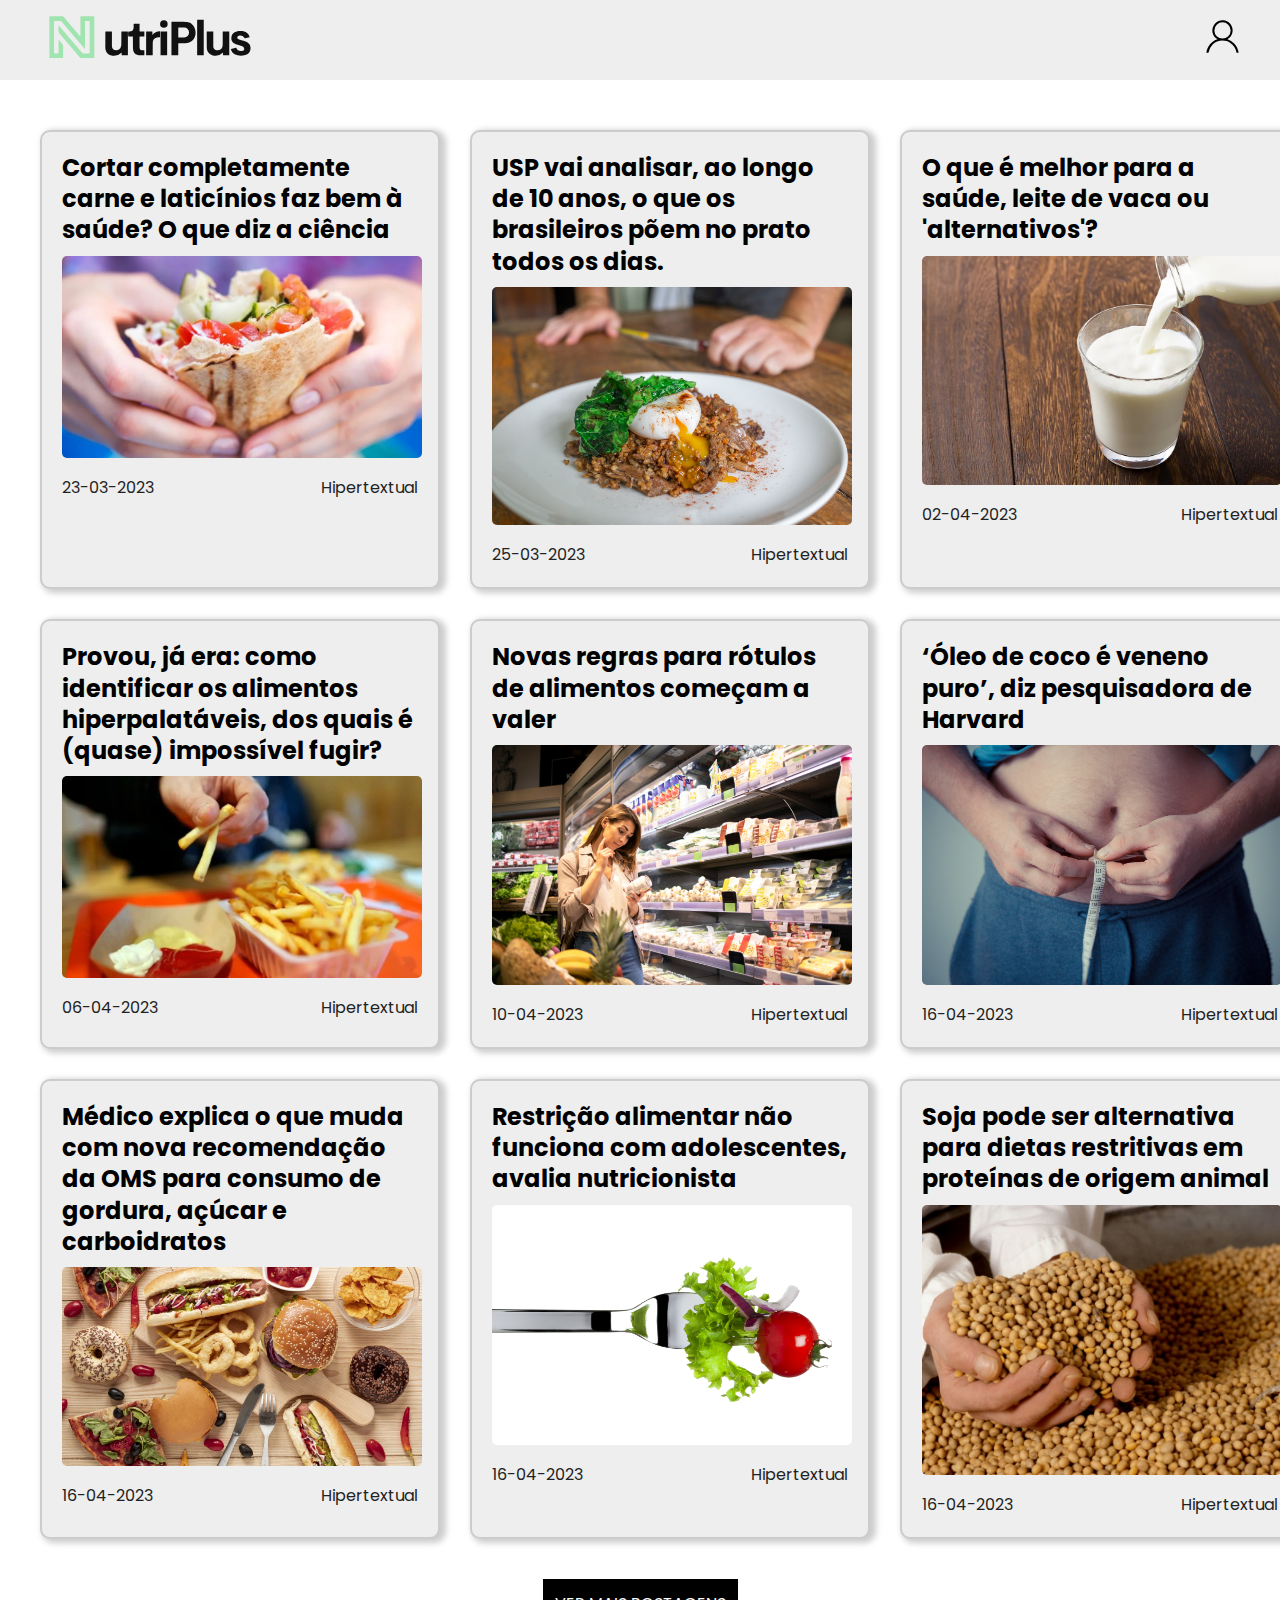
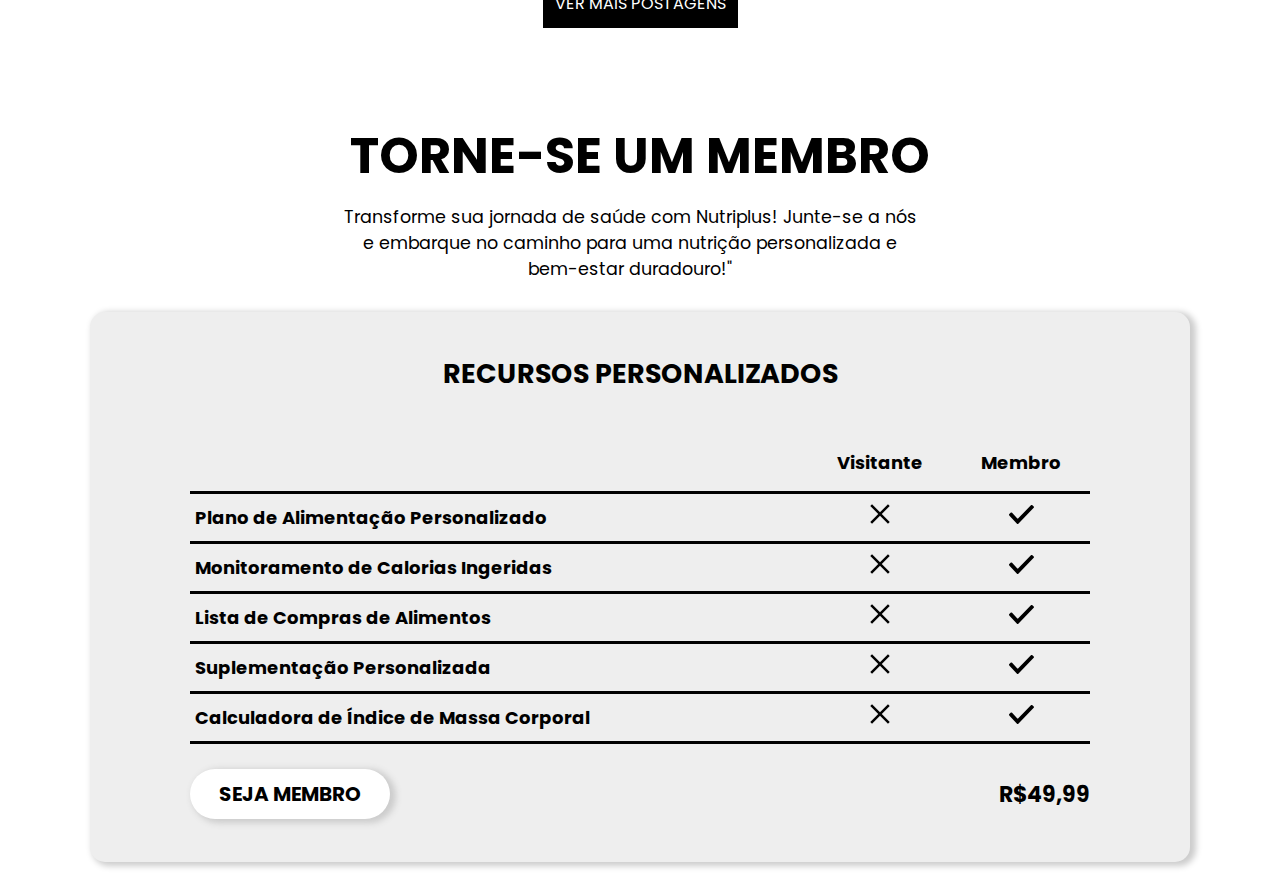
<file: index.html>
<!DOCTYPE html>
<html lang="en">

<head>
    <meta charset="UTF-8">
    <meta name="viewport" content="width=device-width, initial-scale=1.0">
    <link rel="stylesheet" href="style.css">
    <link rel="preconnect" href="https://fonts.googleapis.com">
    <link rel="preconnect" href="https://fonts.gstatic.com" crossorigin>
    <link href="https://fonts.googleapis.com/css2?family=Poppins:wght@500;600;700&display=swap" rel="stylesheet">
    <link rel="shortcut icon" href="images/logo-2.svg" type="image/x-icon">
    <title>NutriPlus</title>
</head>

<body>
    <header>
        <div class="container">
            <div class="logo">
                <a href=""><img src="images/logo.svg" alt=""></a>
            </div>
            <div class="person">
                <a href="./pages/login.html"><img src="images/icone-perfil.svg" alt=""></a>
            </div>
        </div>
    </header>

    <section id="blog">
        <div class="container">
            <div class="noticias">
                <div class="card">
                    <div class="headline">
                        <h2>Cortar completamente carne e laticínios faz bem à saúde? O que diz a ciência
                        </h2>
                    </div>
                    <div class="box-image">
                        <img src="images/img-1.jpg" alt="">
                    </div>
                    <div class="box-data">
                        <div class="data">23-03-2023</div>
                        <div class="source">Hipertextual</div>
                    </div>
                </div>

                <div class="card">
                    <div class="headline" id="d">
                        <h2>USP vai analisar, ao longo de 10 anos, o que os brasileiros põem no prato todos os dias.</h2>
                    </div>
                    <div class="box-image">
                        <img src="images/img-2.jpg" alt="">
                    </div>
                    <div class="box-data">
                        <div class="data">25-03-2023</div>
                        <div class="source">Hipertextual</div>
                    </div>
                </div>

                <div class="card">
                    <div class="headline">
                        <h2>O que é melhor para a saúde, leite de vaca ou 'alternativos'?
                        </h2>
                    </div>
                    <div class="box-image">
                        <img src="images/img-3.jpg" alt="">
                    </div>
                    <div class="box-data">
                        <div class="data">02-04-2023</div>
                        <div class="source">Hipertextual</div>
                    </div>
                </div>

                <div class="card">
                    <div class="headline">
                        <h2>Provou, já era: como identificar os alimentos hiperpalatáveis, dos quais é (quase) impossível fugir?</h2>
                    </div>
                    <div class="box-image">
                        <img src="images/img-4.jpg" alt="">
                    </div>
                    <div class="box-data">
                        <div class="data">06-04-2023</div>
                        <div class="source">Hipertextual</div>
                    </div>
                </div>

                <div class="card">
                    <div class="headline">
                        <h2>Novas regras para rótulos de alimentos começam a valer
                        </h2>
                    </div>
                    <div class="box-image">
                        <img src="images/img-5.jpg" alt="">
                    </div>
                    <div class="box-data">
                        <div class="data">10-04-2023</div>
                        <div class="source">Hipertextual</div>
                    </div>
                </div>

                <div class="card">
                    <div class="headline">
                        <h2>‘Óleo de coco é veneno puro’, diz pesquisadora de Harvard
                        </h2>
                    </div>
                    <div class="box-image">
                        <img src="images/img-6.jpg" alt="">
                    </div>
                    <div class="box-data">
                        <div class="data">16-04-2023</div>
                        <div class="source">Hipertextual</div>
                    </div>
                </div>

                <div class="card">
                    <div class="headline">
                        <h2>Médico explica o que muda com nova recomendação da OMS para consumo de gordura, açúcar e carboidratos
                        </h2>
                    </div>
                    <div class="box-image">
                        <img src="images/img-7.jpg" alt="">
                    </div>
                    <div class="box-data">
                        <div class="data">16-04-2023</div>
                        <div class="source">Hipertextual</div>
                    </div>
                </div>

                <div class="card">
                    <div class="headline">
                        <h2>Restrição alimentar não funciona com adolescentes, avalia nutricionista
                        </h2>
                    </div>
                    <div class="box-image">
                        <img src="images/img-8.jpg" alt="">
                    </div>
                    <div class="box-data">
                        <div class="data">16-04-2023</div>
                        <div class="source">Hipertextual</div>
                    </div>
                </div>

                <div class="card">
                    <div class="headline">
                        <h2>Soja pode ser alternativa para dietas restritivas em proteínas de origem animal
                        </h2>
                    </div>
                    <div class="box-image">
                        <img src="images/img-9.jpg" alt="">
                    </div>
                    <div class="box-data">
                        <div class="data">16-04-2023</div>
                        <div class="source">Hipertextual</div>
                    </div>
                </div>
            </div>
        </div>
    </section>

    <div class="mais-post">
        <a href="">ver mais postagens</a>
    </div>

    <section id="membro">
        <div class="text-membro">
            <h1>Torne-se um Membro</h1>
            <p>Transforme sua jornada de saúde com Nutriplus! Junte-se a nós e embarque no caminho para uma nutrição personalizada e bem-estar duradouro!"

            </p>
        </div>
    </section>

    <section id="compra">
        <div class="fundo">
            <div class="box">
                <h1>Recursos Personalizados</h1>
                <table>
                    <tr>
                        <td></td>
                        <td id="visitante">Visitante</td>
                        <td id="membro-td">Membro</td>
                    </tr>
                    <tr>
                        <td id="left">Plano de Alimentação Personalizado</td>
                        <td><img src="images/delete.svg" alt=""></td>
                        <td><img src="images/checked.svg" alt="" id="check"></td>
                    </tr>
                    <tr>
                        <td id="left">Monitoramento de Calorias Ingeridas</td>
                        <td><img src="images/delete.svg" alt=""></td>
                        <td><img src="images/checked.svg" alt="" id="check"></td>

                    </tr>
                    <tr>
                        <td id="left">Lista de Compras de Alimentos</td>
                        <td><img src="images/delete.svg" alt=""></td>
                        <td><img src="images/checked.svg" alt="" id="check"></td>

                    </tr>
                    <tr>
                        <td id="left">Suplementação Personalizada</td>
                        <td><img src="images/delete.svg" alt=""></td>
                        <td><img src="images/checked.svg" alt="" id="check"></td>

                    </tr>
                    <tr>
                        <td id="left">Calculadora de Índice de Massa Corporal</td>
                        <td><img src="images/delete.svg" alt=""></td>
                        <td><img src="images/checked.svg" alt="" id="check"></td>

                    </tr>
                </table>
                <div class="botoes">
                    <a href="./pages/pagamento.html">Seja Membro</a>
                    <div class="price">R$49,99</div>
                </div>
            </div>

        </div>

    </section>

   
</body>

</html>
</file>
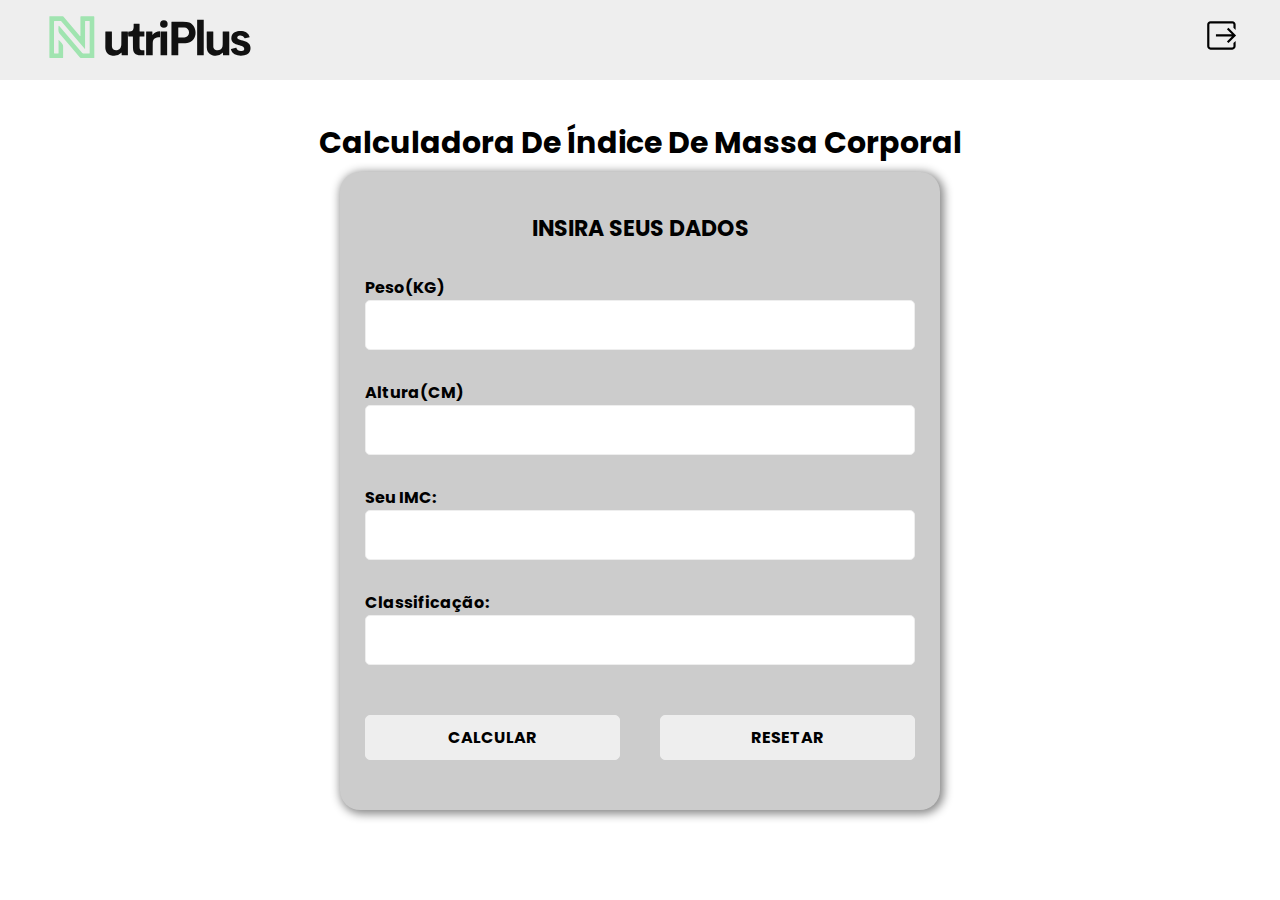
<file: pages/calculadora-imc.html>
<!DOCTYPE html>
<html lang="en">

<head>
    <meta charset="UTF-8">
    <meta name="viewport" content="width=device-width, initial-scale=1.0">
    <title>Calculadora IMC</title>
    <link rel="stylesheet" href="../style.css">
    <link rel="preconnect" href="https://fonts.googleapis.com">
    <link rel="preconnect" href="https://fonts.gstatic.com" crossorigin>
    <link href="https://fonts.googleapis.com/css2?family=Poppins:wght@500;600;700&display=swap" rel="stylesheet">
    <link rel="shortcut icon" href="../images/logo-2.svg" type="image/x-icon">
</head>

<body>
    <header>
        <div class="container">
            <div class="logo">
                <a href=""><img src="../images/logo.svg" alt=""></a>
            </div>
            <div class="person">
                <a href="../pages/tela-membros.html"><img src="../images/log-out.svg" alt=""></a>
            </div>
        </div>
    </header>

    <section id="calculadora-imc">
        <h1>Calculadora de Índice de Massa Corporal</h1>
        <div class="container-calculadora">
            <div class="card-calculadora">
                <div class="calculadora">
                    <div class="title-cacluladora">INSIRA SEUS DADOS</div>
                    <form onsubmit="calcularIMC(event)">
                        <label for="peso">Peso(KG)</label>
                        <input type="number" id="peso" required>
                        <label for="altura">Altura(CM)</label>
                        <input type="number" id="altura" required>
                        <label for="resultado">Seu IMC:</label>
                        <input type="text" id="resultado" readonly>
                        <label for="classificacao">Classificação:</label>
                        <input type="text" id="classificacao" readonly>

                        <div class="buttons-calculadora">
                            <button type="submit">CALCULAR</button>
                            <button type="reset">RESETAR</button>
                        </div>
                    </form>
                </div>
            </div>
        </div>
    </section>

    <script>
        function calcularIMC(event) {
            event.preventDefault();

            const peso = parseFloat(document.getElementById("peso").value);
            const altura = parseFloat(document.getElementById("altura").value) / 100; // converter para metros
            const imc = peso / (altura * altura);
            const classificacao = getClassificacaoIMC(imc);

            document.getElementById("resultado").value = imc.toFixed(2);
            document.getElementById("classificacao").value = classificacao;
        }

        function getClassificacaoIMC(imc) {
            if (imc < 18.5) {
                return "Abaixo do peso";
            } else if (imc >= 18.5 && imc < 24.9) {
                return "Peso normal";
            } else if (imc >= 25 && imc < 29.9) {
                return "Sobrepeso";
            } else if (imc >= 30 && imc < 34.9) {
                return "Obesidade grau 1";
            } else if (imc >= 35 && imc < 39.9) {
                return "Obesidade grau 2";
            } else {
                return "Obesidade grau 3";
            }
        }
    </script>
</body>

</html>
</file>
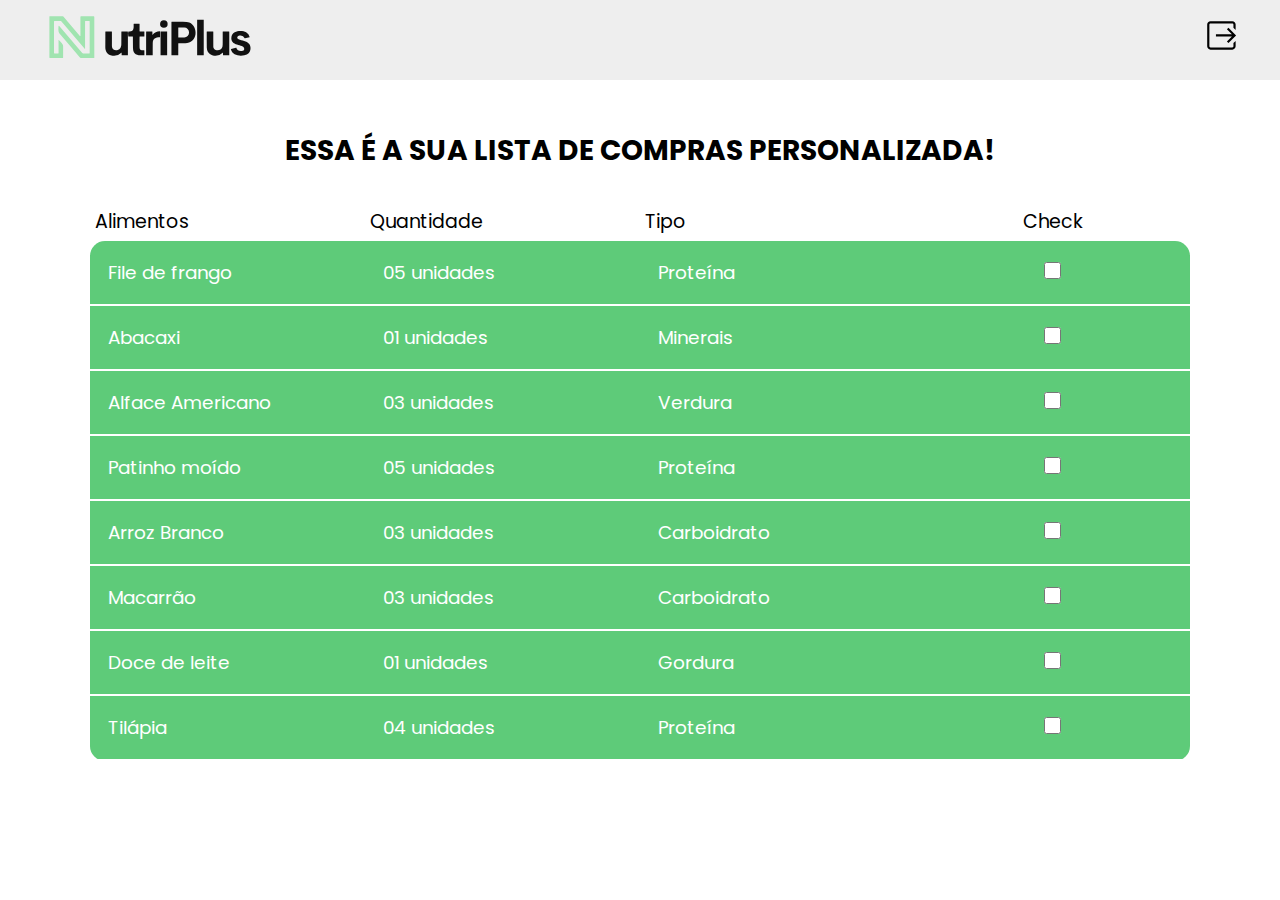
<file: pages/lista-de-compras.html>
<!DOCTYPE html>
<html lang="en">
<head>
    <meta charset="UTF-8">
    <meta http-equiv="X-UA-Compatible" content="IE=edge">
    <meta name="viewport" content="width=device-width, initial-scale=1.0">
    <link rel="stylesheet" href="../style.css">
    <link rel="preconnect" href="https://fonts.googleapis.com">
    <link rel="preconnect" href="https://fonts.gstatic.com" crossorigin>
    <link href="https://fonts.googleapis.com/css2?family=Poppins:wght@500;600;700&display=swap" rel="stylesheet">
    <link rel="shortcut icon" href="../images/logo-2.svg" type="image/x-icon">
    <title>Plano de Alientação</title>
</head>
<body>
    <header>
        <div class="container">
            <div class="logo">
                <a href=""><img src="../images/logo.svg" alt=""></a>
            </div>
            <div class="person">
                <a href="../pages/tela-membros.html"><img src="../images/log-out.svg" alt=""></a>
            </div>
        </div>
    </header>

    <section>
        <div class="container-lista-compras">
            <div class="lista-compras">
                <h1 class="text-lista-compras">Essa é a sua lista de compras personalizada!</h1>
                <table>
                    <tr>
                        <td>Alimentos</td>
                        <td>Quantidade</td>
                        <td>Tipo</td>
                        <td>Check</td>
                    </tr>
                </table>

                <div class="card-lista-compras">
                    <table>
                        <tr>
                            <td >File de frango</td>
                            <td>05 unidades</td>
                            <td>Proteína</td>
                            <td><input type="checkbox"></td>
                        </tr>

                

                        <tr>
                            <td>Abacaxi</td>
                            <td>01 unidades</td>
                            <td>Minerais</td>
                            <td><input type="checkbox" name="" id=""></td>
                        </tr>

                        <tr>
                            <td>Alface Americano</td>
                            <td>03 unidades</td>
                            <td>Verdura</td>
                            <td><input type="checkbox" name="" id=""></td>
                            
                        </tr>

                        <tr>
                            <td>Patinho moído</td>
                            <td>05 unidades</td>
                            <td>Proteína</td>
                            <td><input type="checkbox" name="" id=""></td>
                           
                        </tr>

                        <tr>
                            <td>Arroz Branco</td>
                            <td>03 unidades</td>
                            <td>Carboidrato</td>
                            <td><input type="checkbox" name="" id=""></td>
                           
                        </tr>

                        <tr>
                            <td>Macarrão</td>
                            <td>03 unidades</td>
                            <td>Carboidrato</td>
                            <td><input type="checkbox" name="" id=""></td>
                           
                        </tr>

                        <tr>
                            <td>Doce de leite</td>
                            <td>01 unidades</td>
                            <td>Gordura</td>
                            <td><input type="checkbox" name="" id=""></td>
                            
                        </tr>

                        <tr>
                            <td>Tilápia</td>
                            <td>04 unidades</td>
                            <td>Proteína</td>
                            <td><input type="checkbox" name="" id=""></td>
                            
                        </tr>
                    </table>
                </div>
            </div>
        </div>
    </section>
</body>
</html>
</file>
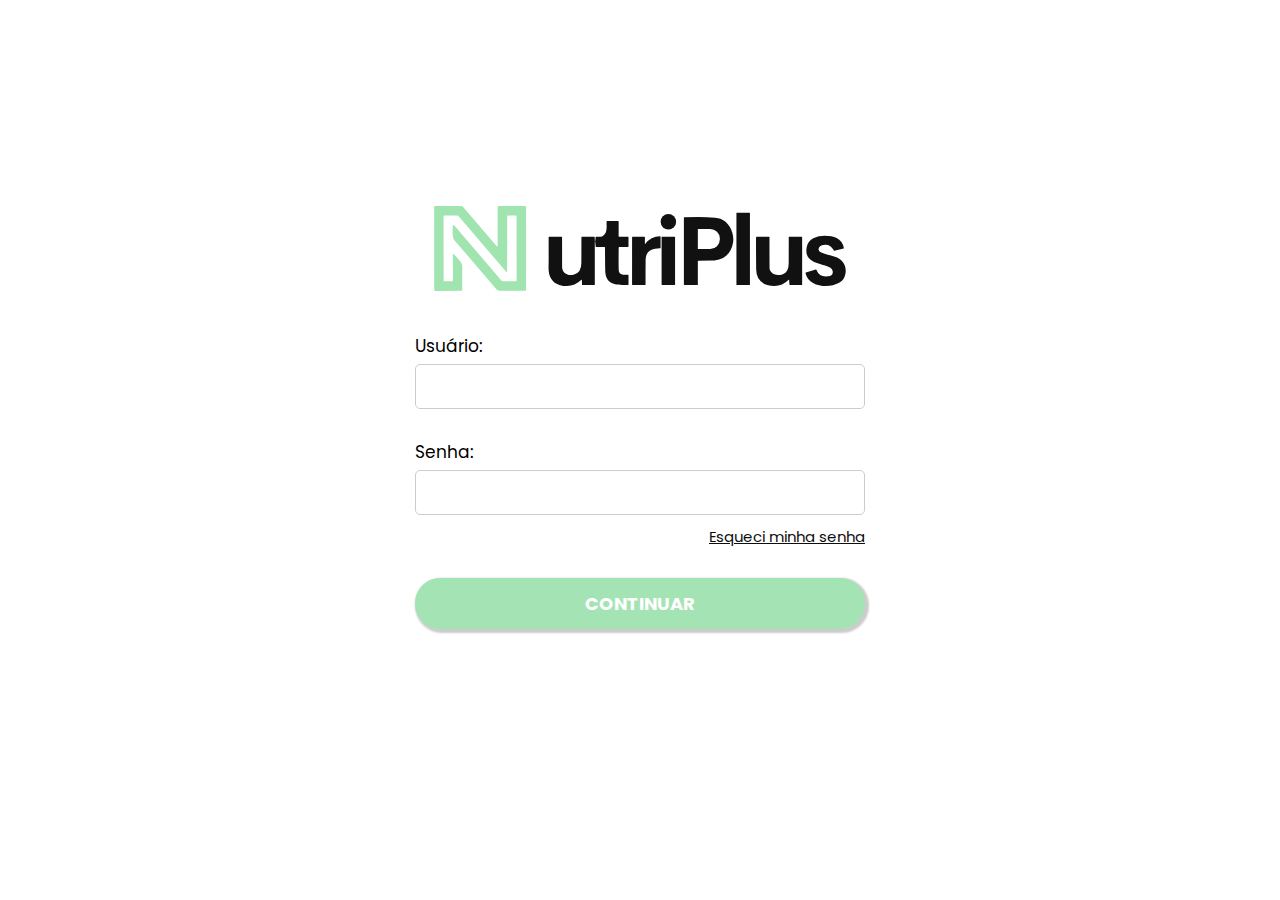
<file: pages/login.html>
<!DOCTYPE html>
<html lang="en">
<head>
    <meta charset="UTF-8">
    <meta name="viewport" content="width=device-width, initial-scale=1.0">
    <link rel="stylesheet" href="../style.css">
    <link rel="preconnect" href="https://fonts.googleapis.com">
    <link rel="preconnect" href="https://fonts.gstatic.com" crossorigin>
    <link href="https://fonts.googleapis.com/css2?family=Poppins:wght@500;600;700&display=swap" rel="stylesheet">
    <link rel="shortcut icon" href="../images/logo-2.svg" type="image/x-icon">
    <title>Login</title>
</head>
<body>
    <div class="container-login">
        <div class="area-login">
            <div class="logotipo-login">
                <img src="../images/logo.svg" alt="">
            </div>
            <form onsubmit="validarLogin(event)">
                <label for="user">Usuário:</label>
                <input type="text" id="user" required>
                <label for="senha">Senha:</label>
                <input type="password" id="senha" required>
                <div class="forgot-password">
                    <a href="#">Esqueci minha senha</a>
                </div>
                <div class="buttom-form">
                    <button type="submit">Continuar</button>
                </div>
            </form>
        </div>
    </div>

    <script>
        function validarLogin(event) {
            event.preventDefault();

            const usuario = document.getElementById("user").value;
            const senha = document.getElementById("senha").value;

            // Lógica de validação do usuário e senha
            // Aqui você pode comparar as credenciais com algum banco de dados ou dados predefinidos

            // Exemplo de validação simples (usuário: "admin", senha: "12345")
            if (usuario === "admin" && senha === "12345") {
                window.location.href = "../pages/tela-membros.html"; // Redireciona para a página de membros
            } else {
                alert("Credenciais inválidas. Por favor, tente novamente.");
            }
        }
    </script>
</body>
</html>
</file>
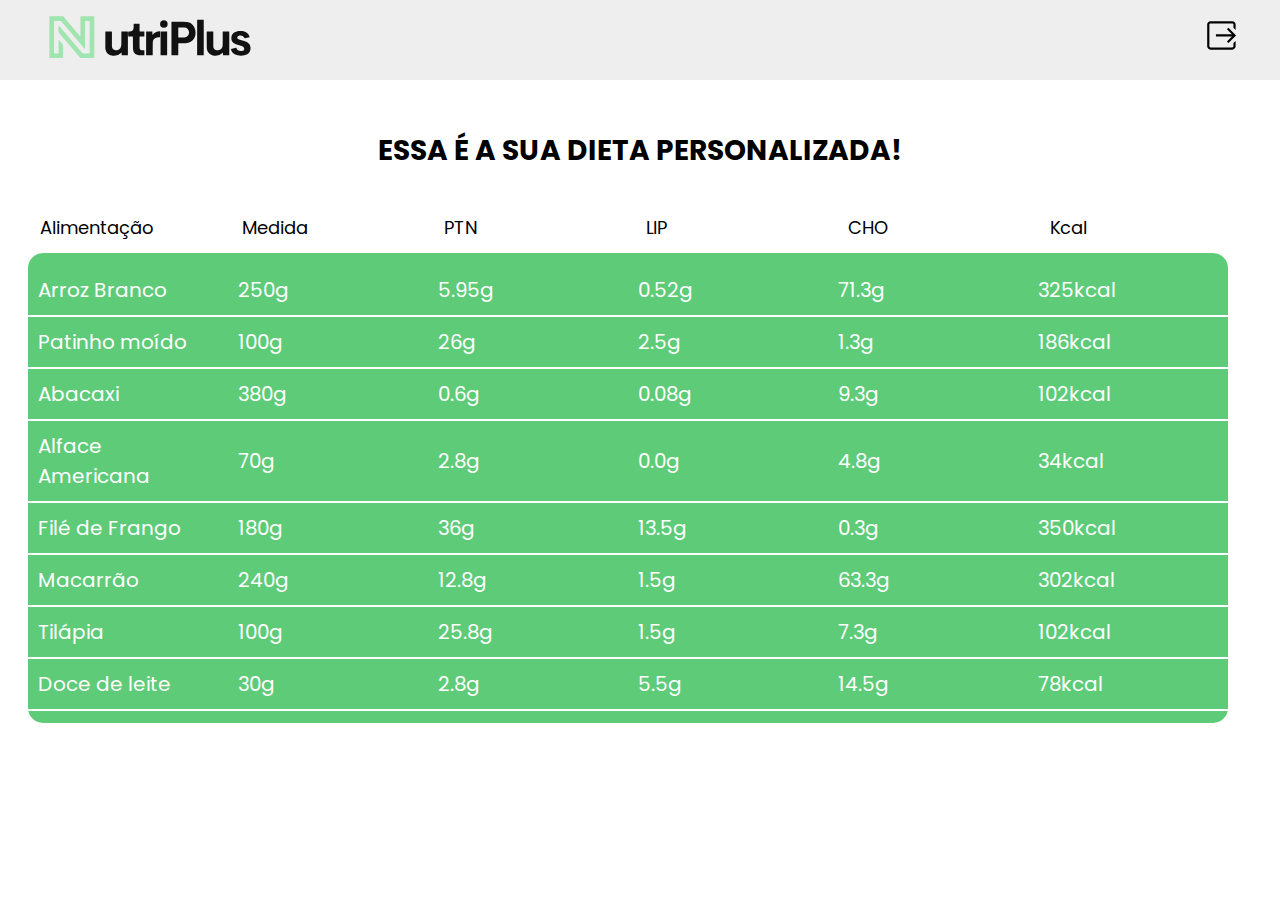
<file: pages/plano-alimentacao.html>
<!DOCTYPE html>
<html lang="en">
<head>
    <meta charset="UTF-8">
    <meta http-equiv="X-UA-Compatible" content="IE=edge">
    <meta name="viewport" content="width=device-width, initial-scale=1.0">
    <link rel="stylesheet" href="../style.css">
    <link rel="preconnect" href="https://fonts.googleapis.com">
    <link rel="preconnect" href="https://fonts.gstatic.com" crossorigin>
    <link href="https://fonts.googleapis.com/css2?family=Poppins:wght@500;600;700&display=swap" rel="stylesheet">
    <link rel="shortcut icon" href="../images/logo-2.svg" type="image/x-icon">
    <title>Plano de Alientação</title>
</head>
<body>
    <header>
        <div class="container">
            <div class="logo">
                <a href=""><img src="../images/logo.svg" alt=""></a>
            </div>
            <div class="person">
                <a href="../pages/tela-membros.html"><img src="../images/log-out.svg" alt=""></a>
            </div>
        </div>
    </header>

    <section>
        <div class="container-plano-alimentacao">
            <div class="plano-alimentacao">
                <h1 class="text-plano-alimentacao">Essa é a sua dieta personalizada!</h1>
                <table>
                    <tr>
                        <td>Alimentação</td>
                        <td>Medida</td>
                        <td>PTN</td>
                        <td>LIP</td>
                        <td>CHO</td>
                        <td>Kcal</td>
                    </tr>
                </table>

                <div class="card-plano-alimentacao">
                    <table>
                        <tr>
                            <td >Arroz Branco</td>
                            <td>250g</td>
                            <td>5.95g</td>
                            <td>0.52g</td>
                            <td>71.3g</td>
                            <td>325kcal</td>
                        </tr>

                        <tr>
                            <td>Patinho moído</td>
                            <td>100g</td>
                            <td>26g</td>
                            <td>2.5g</td>
                            <td>1.3g</td>
                            <td>186kcal</td>
                        </tr>

                        <tr>
                            <td>Abacaxi</td>
                            <td>380g</td>
                            <td>0.6g</td>
                            <td>0.08g</td>
                            <td>9.3g</td>
                            <td>102kcal</td>
                        </tr>

                        <tr>
                            <td>Alface Americana</td>
                            <td>70g</td>
                            <td>2.8g</td>
                            <td>0.0g</td>
                            <td>4.8g</td>
                            <td>34kcal</td>
                        </tr>

                        <tr>
                            <td>Filé de Frango</td>
                            <td>180g</td>
                            <td>36g</td>
                            <td>13.5g</td>
                            <td>0.3g</td>
                            <td>350kcal</td>
                        </tr>

                        <tr>
                            <td>Macarrão</td>
                            <td>240g</td>
                            <td>12.8g</td>
                            <td>1.5g</td>
                            <td>63.3g</td>
                            <td>302kcal</td>
                        </tr>

                        <tr>
                            <td>Tilápia</td>
                            <td>100g</td>
                            <td>25.8g</td>
                            <td>1.5g</td>
                            <td>7.3g</td>
                            <td>102kcal</td>
                        </tr>

                        <tr>
                            <td>Doce de leite</td>
                            <td>30g</td>
                            <td>2.8g</td>
                            <td>5.5g</td>
                            <td>14.5g</td>
                            <td>78kcal</td>
                        </tr>
                    </table>
                </div>
            </div>
        </div>
    </section>
</body>
</html>
</file>
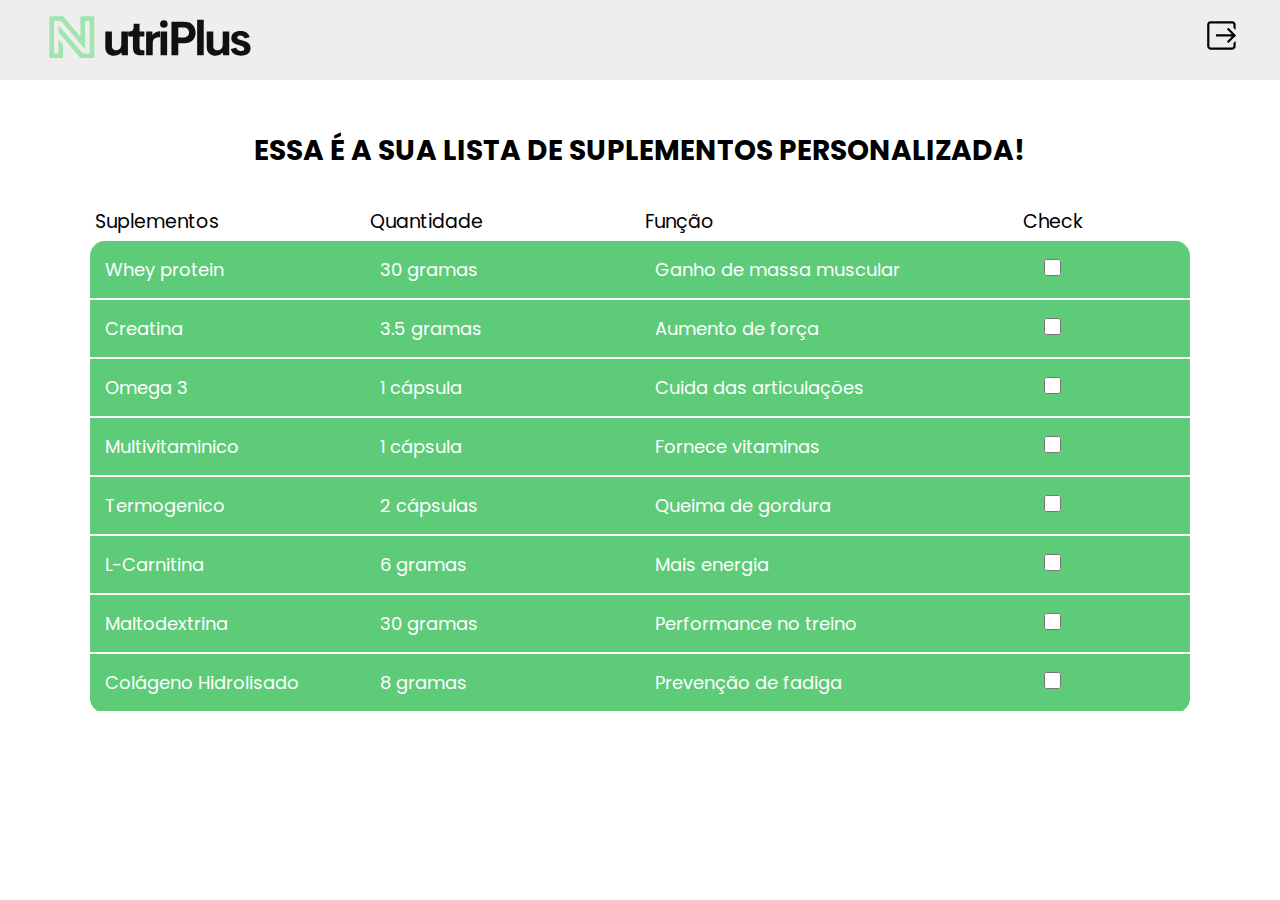
<file: pages/suplementos.html>
<!DOCTYPE html>
<html lang="en">
<head>
    <meta charset="UTF-8">
    <meta http-equiv="X-UA-Compatible" content="IE=edge">
    <meta name="viewport" content="width=device-width, initial-scale=1.0">
    <link rel="stylesheet" href="../style.css">
    <link rel="preconnect" href="https://fonts.googleapis.com">
    <link rel="preconnect" href="https://fonts.gstatic.com" crossorigin>
    <link href="https://fonts.googleapis.com/css2?family=Poppins:wght@500;600;700&display=swap" rel="stylesheet">
    <link rel="shortcut icon" href="../images/logo-2.svg" type="image/x-icon">
    <title>Plano de Alientação</title>
</head>
<body>
    <header>
        <div class="container">
            <div class="logo">
                <a href=""><img src="../images/logo.svg" alt=""></a>
            </div>
            <div class="person">
                <a href="../pages/tela-membros.html"><img src="../images/log-out.svg" alt=""></a>
            </div>
        </div>
    </header>

    <section>
        <div class="container-suplementos">
            <div class="suplementos">
                <h1 class="text-suplementos">Essa é a sua lista de suplementos personalizada!</h1>
                <table>
                    <tr>
                        <td>Suplementos</td>
                        <td>Quantidade</td>
                        <td>Função</td>
                        <td>Check</td>
                    </tr>
                </table>

                <div class="card-suplementos">
                    <table>
                        <tr>
                            <td >Whey protein</td>
                            <td>30 gramas</td>
                            <td>Ganho de massa muscular</td>
                            <td><input type="checkbox"></td>
                        </tr>

                

                        <tr>
                            <td>Creatina</td>
                            <td>3.5 gramas</td>
                            <td>Aumento de força</td>
                            <td><input type="checkbox" name="" id=""></td>
                        </tr>

                        <tr>
                            <td>Omega 3</td>
                            <td>1 cápsula</td>
                            <td>Cuida das articulações</td>
                            <td><input type="checkbox" name="" id=""></td>
                            
                        </tr>

                        <tr>
                            <td>Multivitaminico</td>
                            <td>1 cápsula</td>
                            <td>Fornece vitaminas</td>
                            <td><input type="checkbox" name="" id=""></td>
                           
                        </tr>

                        <tr>
                            <td>Termogenico</td>
                            <td>2 cápsulas</td>
                            <td>Queima de gordura</td>
                            <td><input type="checkbox" name="" id=""></td>
                           
                        </tr>

                        <tr>
                            <td>L-Carnitina</td>
                            <td>6 gramas</td>
                            <td>Mais energia</td>
                            <td><input type="checkbox" name="" id=""></td>
                           
                        </tr>

                        <tr>
                            <td>Maltodextrina</td>
                            <td>30 gramas</td>
                            <td>Performance no treino</td>
                            <td><input type="checkbox" name="" id=""></td>
                            
                        </tr>

                        <tr>
                            <td>Colágeno Hidrolisado</td>
                            <td>8 gramas</td>
                            <td>Prevenção de fadiga</td>
                            <td><input type="checkbox" name="" id=""></td>
                            
                        </tr>
                    </table>
                </div>
            </div>
        </div>
    </section>
</body>
</html>
</file>
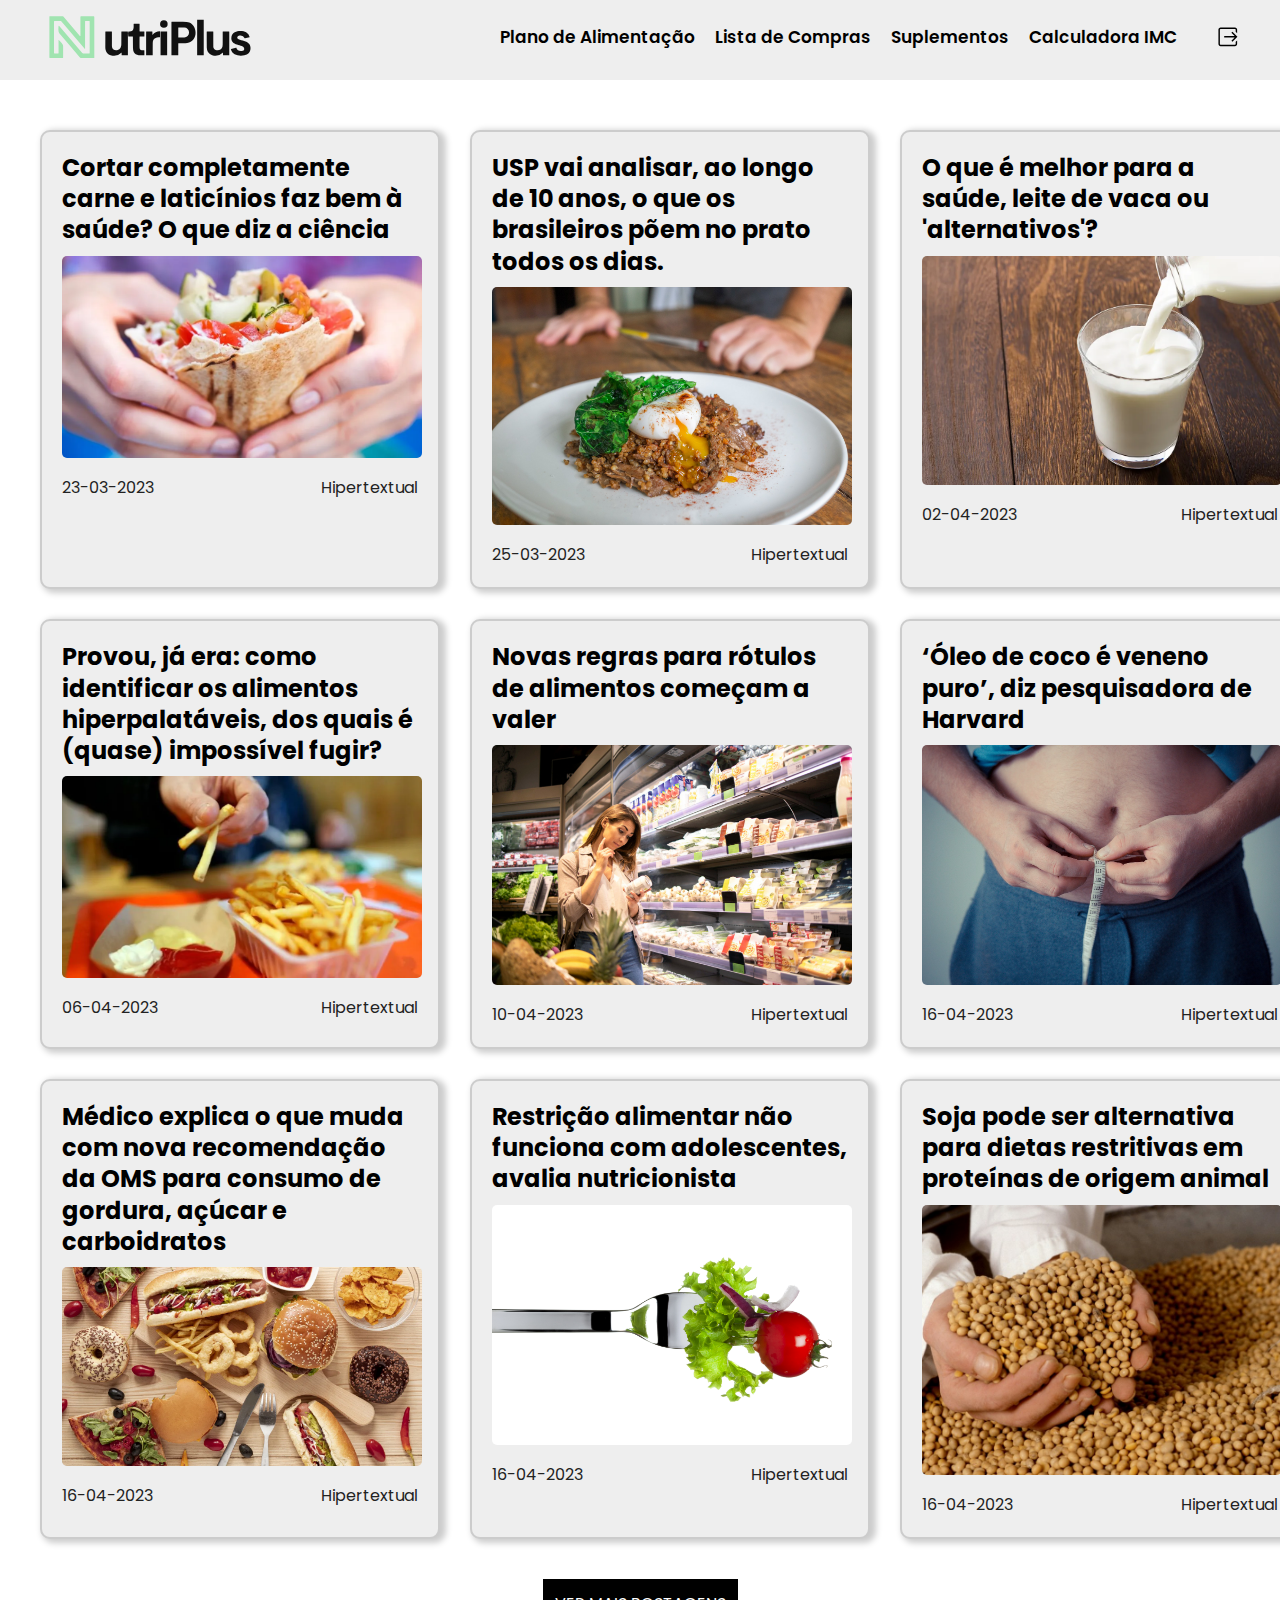
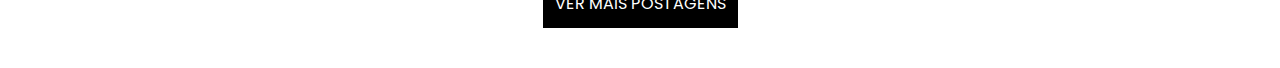
<file: pages/tela-membros.html>
<!DOCTYPE html>
<html lang="en">

<head>
    <meta charset="UTF-8">
    <meta name="viewport" content="width=device-width, initial-scale=1.0">
    <link rel="stylesheet" href="../style.css">
    <link rel="preconnect" href="https://fonts.googleapis.com">
    <link rel="preconnect" href="https://fonts.gstatic.com" crossorigin>
    <link href="https://fonts.googleapis.com/css2?family=Poppins:wght@500;600;700&display=swap" rel="stylesheet">
    <link rel="shortcut icon" href="../images/logo-2.svg" type="image/x-icon">
    <title>NutriPlus</title>
</head>

<body>
    <header>
        <div class="container">
            <div class="logo">
                <a href="../pages/tela-membros.html"><img src="../images/logo.svg" alt=""></a>
            </div>
            <nav>
                <ul>
                    <li><a href="../pages/plano-alimentacao.html">Plano de Alimentação</a></li>
                    <li><a href="../pages/lista-de-compras.html">Lista de Compras</a></li>
                    <li><a href="../pages/suplementos.html">Suplementos</a></li>
                    <li><a href="../pages/calculadora-imc.html">Calculadora IMC</a></li>
                    <li><a href="../index.html"><img src="../images/log-out.svg" alt=""></a></li>
                </ul>
            </nav>
        </div>
    </header>

    <section id="blog">
        <div class="container">
            <div class="noticias">
                <div class="card">
                    <div class="headline">
                        <h2>Cortar completamente carne e laticínios faz bem à saúde? O que diz a ciência
                        </h2>
                    </div>
                    <div class="box-image">
                        <img src="../images/img-1.jpg" alt="">
                    </div>
                    <div class="box-data">
                        <div class="data">23-03-2023</div>
                        <div class="source">Hipertextual</div>
                    </div>
                </div>

                <div class="card">
                    <div class="headline" id="d">
                        <h2>USP vai analisar, ao longo de 10 anos, o que os brasileiros põem no prato todos os dias.</h2>
                    </div>
                    <div class="box-image">
                        <img src="../images/img-2.jpg" alt="">
                    </div>
                    <div class="box-data">
                        <div class="data">25-03-2023</div>
                        <div class="source">Hipertextual</div>
                    </div>
                </div>

                <div class="card">
                    <div class="headline">
                        <h2>O que é melhor para a saúde, leite de vaca ou 'alternativos'?
                        </h2>
                    </div>
                    <div class="box-image">
                        <img src="../images/img-3.jpg" alt="">
                    </div>
                    <div class="box-data">
                        <div class="data">02-04-2023</div>
                        <div class="source">Hipertextual</div>
                    </div>
                </div>

                <div class="card">
                    <div class="headline">
                        <h2>Provou, já era: como identificar os alimentos hiperpalatáveis, dos quais é (quase) impossível fugir?</h2>
                    </div>
                    <div class="box-image">
                        <img src="../images/img-4.jpg" alt="">
                    </div>
                    <div class="box-data">
                        <div class="data">06-04-2023</div>
                        <div class="source">Hipertextual</div>
                    </div>
                </div>

                <div class="card">
                    <div class="headline">
                        <h2>Novas regras para rótulos de alimentos começam a valer
                        </h2>
                    </div>
                    <div class="box-image">
                        <img src="../images/img-5.jpg" alt="">
                    </div>
                    <div class="box-data">
                        <div class="data">10-04-2023</div>
                        <div class="source">Hipertextual</div>
                    </div>
                </div>

                <div class="card">
                    <div class="headline">
                        <h2>‘Óleo de coco é veneno puro’, diz pesquisadora de Harvard
                        </h2>
                    </div>
                    <div class="box-image">
                        <img src="../images/img-6.jpg" alt="">
                    </div>
                    <div class="box-data">
                        <div class="data">16-04-2023</div>
                        <div class="source">Hipertextual</div>
                    </div>
                </div>

                <div class="card">
                    <div class="headline">
                        <h2>Médico explica o que muda com nova recomendação da OMS para consumo de gordura, açúcar e carboidratos
                        </h2>
                    </div>
                    <div class="box-image">
                        <img src="../images/img-7.jpg" alt="">
                    </div>
                    <div class="box-data">
                        <div class="data">16-04-2023</div>
                        <div class="source">Hipertextual</div>
                    </div>
                </div>

                <div class="card">
                    <div class="headline">
                        <h2>Restrição alimentar não funciona com adolescentes, avalia nutricionista
                        </h2>
                    </div>
                    <div class="box-image">
                        <img src="../images/img-8.jpg" alt="">
                    </div>
                    <div class="box-data">
                        <div class="data">16-04-2023</div>
                        <div class="source">Hipertextual</div>
                    </div>
                </div>

                <div class="card">
                    <div class="headline">
                        <h2>Soja pode ser alternativa para dietas restritivas em proteínas de origem animal
                        </h2>
                    </div>
                    <div class="box-image">
                        <img src="../images/img-9.jpg" alt="">
                    </div>
                    <div class="box-data">
                        <div class="data">16-04-2023</div>
                        <div class="source">Hipertextual</div>
                    </div>
                </div>
            </div>
        </div>
    </section>


    <div class="mais-post">
        <a href="">ver mais postagens</a>
    </div>
</body>

</html>
</file>
<file: style.css>
* {
    margin: 0;
    padding: 0;
    box-sizing: border-box;
    text-decoration: none;
    list-style: none;
    font-family: 'Poppins', sans-serif;
}

.container {
    display: flex;
    width: 1200px;
    justify-content: space-between;
}

header {
    display: flex;
    justify-content: center;
    height: 80px;
    background-color: #eee;
}

nav {
    display: flex;
    align-items: center;
}

nav ul {
    display: flex;
}

nav a {
    color: #000;
    margin-left: 20px;
    font-size: 17px;
    font-weight: 600;
}

nav a img {
    margin-top: 2px;
    width: 23px;
    margin-left: 20px;
}

.logo {
    display: flex;
    align-items: center;
}

.logo img {
    width: 220px;
}

.person  {
    display: flex;
    align-items: center;
}

.person img{
    width: 35px;
}

#blog {
    display: flex;
    justify-content: center;
}

.noticias {
    display: grid;
    gap: 30px;
    grid-template-columns: repeat(3, 1fr);
    margin-top: 50px;
}

.card {
    background-color: #eee;
    max-width: 400px;
    border: 2px solid #ccc;
    border-radius: 10px;
    padding: 10px;
    box-shadow: 4px 2px 6px 2px #ccc;
}

.headline {
    margin: 10px;
    line-height: 1.3;
    font-size: 16px;
}

.box-image {
    width: 360px;
    height: auto; 
    margin: 10px;
}

.box-image img {
    width: 100%;
    border-radius: 5px;
}

.box-data {
    display: flex;
    justify-content: space-between;
    margin: 10px;
}

.data,
.source {
    color: #222
}

.mais-post {
    display: flex;
    justify-content: center;
}

.mais-post a {
    border: 2px solid #000;
    background-color: #000;
    color: #fff;
    padding: 10px;
    margin: 40px;
    text-transform: uppercase;
}

.mais-post a:hover {
    background: #a0a0a0;
    border: 2px solid #a0a0a0;
    transition: 0.2s;
}

#membro {
    text-align: center;
    display: flex;
    justify-content: center;
    margin-top: 40px;
}

.text-membro h1 {
    font-size: 50px;
    padding: 10px;
    text-align: center;
    text-transform: uppercase;
}

.text-membro p {
    font-size: 17.5px;
    text-align: center;
    width: 580px;
    letter-spacing: 1.5;
}

#compra {
    display: flex;
    justify-content: center;
    margin: 30px;
}

.fundo {
    width: 1100px;
    height: 550px;
    background-color: #eee;
    display: flex;
    justify-content: center;
    border-radius: 15px;
    box-shadow: 4px 2px 6px 2px #ccc;
}

.box {
    display: flex;
    justify-content: center;
    flex-direction: column;
}

.box h1 {
    text-align: center;
    margin-bottom: 50px;
    font-size: 35px;
    text-transform: uppercase;
    font-size: 27px;
}

.box table {
    border-collapse: collapse;
    width: 900px;
}

.box tr, td, table {
    border: none;
    text-align: center;
    padding: 5px;
}

.box table img {
    width: 30px;
}


.box table td {
    border-bottom: 3px solid #000;
}

#check {
    width: 25px;
}

#left {
    text-align: left;
    font-weight: 700;
    font-size: 18px;
}

#visitante, #membro-td {
    font-weight: 700;
    font-size: 18px;
    padding-bottom: 15px;
}

.botoes {
    display: flex;
    justify-content: space-between;
    align-items: center;
    margin-top: 25px;
}

.botoes a {
    width: 200px;
    text-align: center;
    background-color: #fff;
    box-shadow: 4px 2px 6px 2px #ccc;
    padding: 10px;
    border-radius: 30px;
    color: #000;
    font-weight: 700;
    text-transform: uppercase;
    font-size: 20px;
}

.price {
    font-weight: 700;
    font-size: 22px;
}

.container-login {
    width: 100vw;
    height: 90vh;
    display: flex;
    justify-content: center;
    align-items: center;
}

.logotipo-login {
    display: flex;
    justify-content: center;
}

.logotipo-login img {
    width: 100%;
    margin-bottom: 20px;
}

.area-login form {
    display: flex;
    flex-direction: column;
}

.area-login label {
    font-size: 17px;
    margin-bottom: 5px;
}

.area-login input {
    font-size: 16px;
    outline: none;
    padding: 12px;
    border: 1px solid #ccc;
    border-radius: 5px;
    height: 45px;
    width: 450px;
}

#user {
    margin-bottom: 30px;
}

.forgot-password {
    display: flex;
    justify-content: end;
}

.forgot-password a {
    text-decoration: underline;
    color: #0e0e0e;
    margin-top: 10px;
    font-size: 15px;
}

.buttom-form {
    display: flex;
    justify-content: center;
}

.buttom-form button {
    color: #fff;
    width: 450px;
    background-color: #a4e4b4;
    font-weight: 700;
    border: 2px solid #a4e4b4;
    border-radius: 25px;
    box-shadow: 2px 2px 2px 2px #ccc;
    padding: 10px;
    text-transform: uppercase;
    font-size: 18px;
    margin-top: 30px;
}

#calculadora-imc h1 {
    text-align: center;
    margin-top: 40px;
    text-transform: capitalize;
    font-size: 30px;
    width: 100vw;
}

.container-calculadora {
    display: flex;
    justify-content: center;
    align-items: center;
    height: 650px;
}

.card-calculadora {
    background-color: #ccc;
    box-shadow: 2px 2px 10px 2px #888;
    width: 600px;
    display: flex;
    justify-content: center;
    border-radius: 20px;
}

.calculadora form {
    display: flex;
    flex-direction: column;
}

.calculadora {
    display: flex;
    flex-direction: column;
    align-items: center;
}   

.title-cacluladora {
    font-weight: 700;
    font-size: 22px;
    margin-top: 40px;
}

.calculadora label {
    font-weight: 700;
    font-size: 16px;
    margin-top: 30px;
}

.calculadora input {
    outline: none;
    border: 1px solid #eee;
    height: 50px;
    width: 550px;
    border-radius: 5px;
    padding: 10px;
    font-size: 15px;
}

.buttons-calculadora {
    display: flex;
    justify-content: center;
}

.buttons-calculadora button {
    width: 255px;
    margin-top: 40px;
    background-color: #eee;
    border: 1px solid #eee;
    border-radius: 5px;
    font-weight: 700;
    height: 45px;
    font-size: 16px;
    margin-top: 50px;
    margin-bottom: 50px;
}

.buttons-calculadora button:nth-child(2){
    margin-left: 40px;
}

.container-plano-alimentacao {
    display: flex;
    justify-content: center;
    align-items: center;
    margin-top: 50px;
}

.text-plano-alimentacao, .text-lista-compras,.text-suplementos {
    text-align: center;
    margin-bottom: 30px;
    text-transform: uppercase;
    font-size: 28px;
}

.plano-alimentacao td{
    width: 200px;
    font-size: 18px;
    text-align: left;
}   

.card-plano-alimentacao {
    width: 1200px;
    height: 470px;
    background-color: #5ECB79;
    border-radius: 15px;
    display: flex;
    justify-content: center;
    align-items: center;
}

.card-plano-alimentacao table {
    border-collapse: collapse;
}

.card-plano-alimentacao td {
    color: #fff;
    font-size: 20px;
    border-bottom: 2px solid;
    padding: 10px;
    
}

.card-plano-alimentacao td:nth-child(1) {
    text-align: left;
    padding-right: 25px;
}

.pagamentos {
    display: flex;
    justify-content: center;
}

.header-pagamentos {
    display: flex;
    justify-content: center;
    background: none;
    margin-top: 30px;
    margin-bottom: 30px;
}

.container-pagamentos {
    width: 1200px;
    display: flex;
}

.container-pagamentos form {
    display: flex;
    flex-direction: column;
}

.container-pagamentos label {
    margin-top: 40px;
    margin-bottom: 8px;
    font-size: 18px;
}

.container-pagamentos form input, select{
    width: 1100px;
    height: 50px;
    padding: 10px;
    font-size: 16.5px;
    border-radius: 5px;
    border: 1px solid #000;
}

.logo-pagamentos {
    display: flex;
}

.logo-pagamentos img {
    width: 90px;
    margin-right: 30px;
}

.area-info-pagamento{
    display: flex;
    justify-content: center;
    flex-direction: column;
}

.desc-pagamentos {
    font-size: 20px;
    text-transform: uppercase;
    font-weight: 600;
}

.valor-pagamentos {
    margin-top: 5px;
    font-size: 20px;
    font-weight: 600;
}

.container-forma-pagamento {
    width: 1100px;
    height: 80px;
    display: flex;
    justify-content: center;
    margin-top: 40px;
}

.box-forma-pagamento {
    width: 990px;
    display: flex;
    justify-content: space-between;
}

.forma-pagamento {
    display: flex;
    justify-content: center;
    align-items: center;
}

.forma-pagamento a {
    color: #000;
    margin-left: 67px;
    border: 1px solid #000;
    padding: 31px;
    width: 231px; 
    text-align: center;
    font-size: 18px;
    border-radius: 5px;
}

#pg {
    margin-top: 30px;
    margin-bottom: 30px;
}

.hidden {
    display: none;
}

.campos-cartao {
    display: flex;
    flex-direction: column;
}

#pix-section {
    margin-top: 50px;
    text-align: center;
    width: 1100px;
}

#pix-section h1 {
    text-align: center;
    margin-bottom: 20px;
}

.compra-final {
    margin-top: 50px;
}

.container-compra-final {
    display: flex;
    justify-content: space-between;
    width: 1100px;
    margin-top: 20px;
}

hr {
    margin-top: 10px;
    border: 1px solid #000;
}

.detalhes-compra, .valor {
    font-size: 19px;
}

.botao-compra {
    display: flex;
    justify-content: center;
    width: 1100px;
    background-color: #5ECB79;
    margin-top: 30px;
    margin-bottom: 50px;
}

.botao-compra a {
    color: #fff;
    padding: 15px;
    font-weight: 700;
    border-radius: 5px;
    font-size: 17px;
    letter-spacing: 1px;
}

.botao-compra:hover {
    background-color: #307f44;
    cursor: pointer;
}

.total, .valor-total {
    font-size: 19px;
    font-weight: 700;
} 

.container-lista-compras {
    display: flex;
    justify-content: center;
    align-items: center;
    margin-top: 50px;
}

.lista-compras td{
    width: 200px;
    font-size: 19px;
    text-align: justify;
}   

.lista-compras td:nth-child(1) {
    text-align: left;
}
.lista-compras td:nth-child(4) {
    text-align: center;
}

.lista-compras input{
    width: 17px;
    height: 17px;
}

.lista-compras table {
    width: 1100px;
}

.card-lista-compras table {
    background-color: #5ECB79;
    border-radius: 15px;
    width: 1100px;
}

.card-lista-compras td{
    padding: 18px;
    border-bottom: 2px solid #fff;
    color: #fff;
    font-size: 18.5px;
}

.lista-compras table,td {
    border-collapse: collapse;
}


.container-suplementos {
    display: flex;
    justify-content: center;
    align-items: center;
    margin-top: 50px;
}

.suplementos td{
    width: 200px;
    font-size: 19px;
    text-align: left;
}   

.suplementos td:nth-child(1) {
    text-align: left;
}
.suplementos td:nth-child(4) {
    text-align: center;
}

.suplementos input{
    width: 17px;
    height: 17px;
}

.suplementos table {
    width: 1100px;
}

.card-suplementos table {
    background-color: #5ECB79;
    border-radius: 15px;
    width: 1100px;
}

.card-suplementos td{
    padding: 15px;
    border-bottom: 2px solid #fff;
    color: #fff;
    font-size: 18px;

}

.suplementos table,td {
    border-collapse: collapse;
}
</file>
